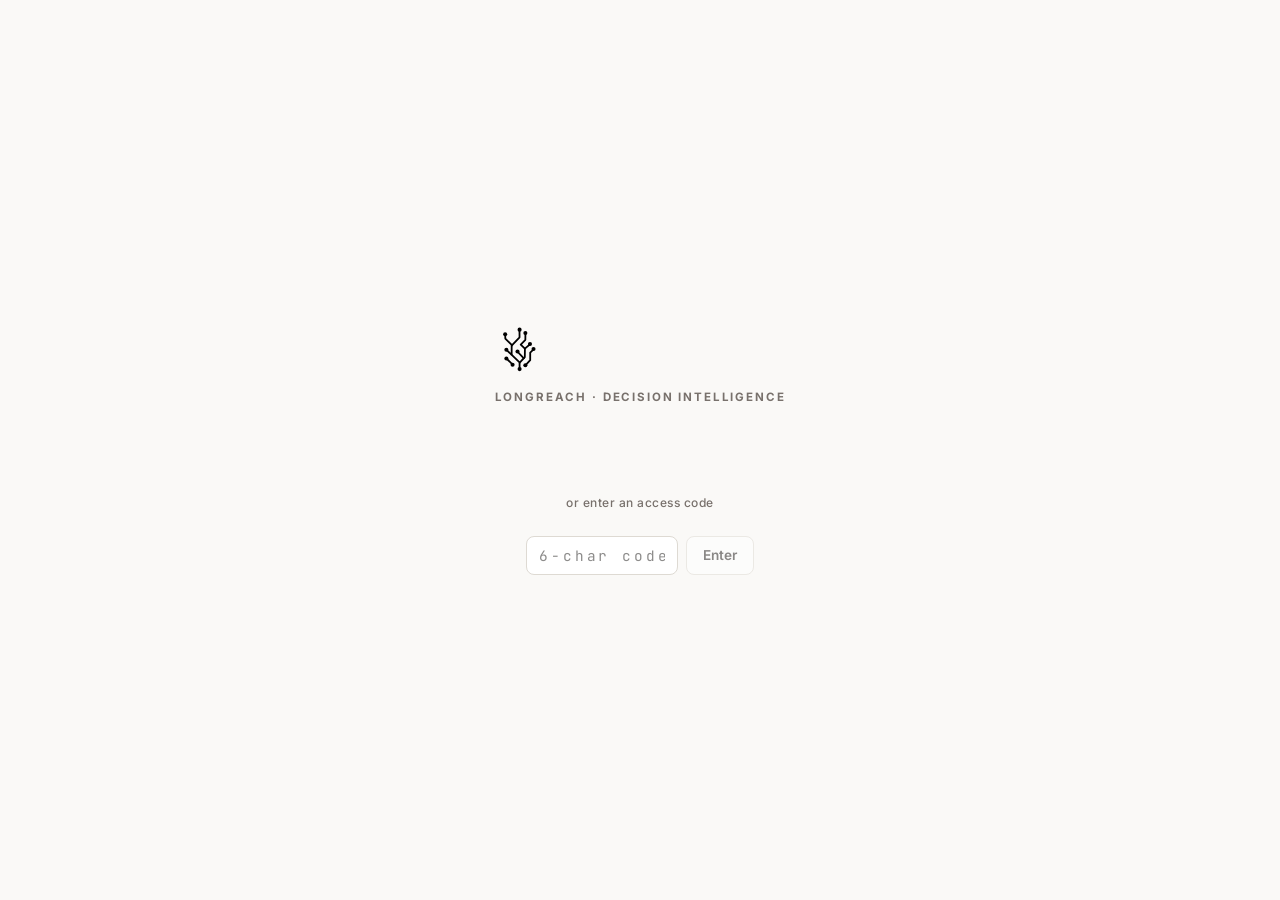
<file: index.html>
<!doctype html>
<html lang="en">
  <head>
    <meta charset="UTF-8" />
    <link rel="icon" type="image/svg+xml" href="/logos/longreach-logo.svg" />
    <meta name="viewport" content="width=device-width, initial-scale=1.0, viewport-fit=cover" />
    <meta name="mobile-web-app-capable" content="yes" />
    <meta name="apple-mobile-web-app-capable" content="yes" />
    <meta name="apple-mobile-web-app-status-bar-style" content="default" />
    <title>Longreach · Decision Intelligence</title>
    <link rel="preconnect" href="https://fonts.googleapis.com" />
    <link rel="preconnect" href="https://fonts.gstatic.com" crossorigin />
    <link
      href="https://fonts.googleapis.com/css2?family=Inter:wght@400;500;600;700&family=JetBrains+Mono:wght@400;500&display=swap"
      rel="stylesheet"
    />
    <!-- Cloudflare Web Analytics — enable for boud.longreach.ai at
         dash.cloudflare.com > Analytics & Logs > Web Analytics > Add site,
         then paste the generated token below (it's a public, non-secret id). -->
    <script
      defer
      src="https://static.cloudflareinsights.com/beacon.min.js"
      data-cf-beacon='{"token": "d515f706db214524b451b99fcc8f8280"}'
    ></script>
    <script type="module" crossorigin src="/assets/index-C_E6T5tK.js"></script>
    <link rel="stylesheet" crossorigin href="/assets/index-BMCJlwLB.css">
  </head>
  <body>
    <script>
      (() => {
        const url = sessionStorage.getItem('spa_redirect');
        if (url) {
          sessionStorage.removeItem('spa_redirect');
          const target = new URL(url, location.href);
          if (target.pathname !== location.pathname) {
            history.replaceState(null, '', target.pathname + target.search + target.hash);
          }
        }
      })();
    </script>
    <div id="root"></div>
  </body>
</html>
</file>
<file: assets/index-BMCJlwLB.css>
/*! tailwindcss v4.3.2 | MIT License | https://tailwindcss.com */
@layer properties{@supports (((-webkit-hyphens:none)) and (not (margin-trim:inline))) or ((-moz-orient:inline) and (not (color:rgb(from red r g b)))){*,:before,:after,::backdrop{--tw-rotate-x:initial;--tw-rotate-y:initial;--tw-rotate-z:initial;--tw-skew-x:initial;--tw-skew-y:initial;--tw-border-style:solid;--tw-outline-style:solid}}}@layer theme{:root,:host{--font-sans:ui-sans-serif, system-ui, sans-serif, "Apple Color Emoji", "Segoe UI Emoji", "Segoe UI Symbol", "Noto Color Emoji";--font-mono:ui-monospace, SFMono-Regular, Menlo, Monaco, Consolas, "Liberation Mono", "Courier New", monospace;--default-transition-duration:.15s;--default-transition-timing-function:cubic-bezier(.4, 0, .2, 1);--default-font-family:var(--font-sans);--default-mono-font-family:var(--font-mono)}}@layer base{*,:after,:before,::backdrop{box-sizing:border-box;border:0 solid;margin:0;padding:0}::file-selector-button{box-sizing:border-box;border:0 solid;margin:0;padding:0}html,:host{-webkit-text-size-adjust:100%;tab-size:4;line-height:1.5;font-family:var(--default-font-family,ui-sans-serif, system-ui, sans-serif, "Apple Color Emoji", "Segoe UI Emoji", "Segoe UI Symbol", "Noto Color Emoji");font-feature-settings:var(--default-font-feature-settings,normal);font-variation-settings:var(--default-font-variation-settings,normal);-webkit-tap-highlight-color:transparent}hr{height:0;color:inherit;border-top-width:1px}abbr:where([title]){-webkit-text-decoration:underline dotted;text-decoration:underline dotted}h1,h2,h3,h4,h5,h6{font-size:inherit;font-weight:inherit}a{color:inherit;-webkit-text-decoration:inherit;-webkit-text-decoration:inherit;-webkit-text-decoration:inherit;-webkit-text-decoration:inherit;text-decoration:inherit}b,strong{font-weight:bolder}code,kbd,samp,pre{font-family:var(--default-mono-font-family,ui-monospace, SFMono-Regular, Menlo, Monaco, Consolas, "Liberation Mono", "Courier New", monospace);font-feature-settings:var(--default-mono-font-feature-settings,normal);font-variation-settings:var(--default-mono-font-variation-settings,normal);font-size:1em}small{font-size:80%}sub,sup{vertical-align:baseline;font-size:75%;line-height:0;position:relative}sub{bottom:-.25em}sup{top:-.5em}table{text-indent:0;border-color:inherit;border-collapse:collapse}:-moz-focusring{outline:auto}progress{vertical-align:baseline}summary{display:list-item}ol,ul,menu{list-style:none}img,svg,video,canvas,audio,iframe,embed,object{vertical-align:middle;display:block}img,video{max-width:100%;height:auto}button,input,select,optgroup,textarea{font:inherit;font-feature-settings:inherit;font-variation-settings:inherit;letter-spacing:inherit;color:inherit;opacity:1;background-color:#0000;border-radius:0}::file-selector-button{font:inherit;font-feature-settings:inherit;font-variation-settings:inherit;letter-spacing:inherit;color:inherit;opacity:1;background-color:#0000;border-radius:0}:where(select:is([multiple],[size])) optgroup{font-weight:bolder}:where(select:is([multiple],[size])) optgroup option{padding-inline-start:20px}::file-selector-button{margin-inline-end:4px}::placeholder{opacity:1}@supports (not ((-webkit-appearance:-apple-pay-button))) or (contain-intrinsic-size:1px){::placeholder{color:currentColor}@supports (color:color-mix(in lab, red, red)){::placeholder{color:color-mix(in oklab, currentcolor 50%, transparent)}}}textarea{resize:vertical}::-webkit-search-decoration{-webkit-appearance:none}::-webkit-date-and-time-value{min-height:1lh;text-align:inherit}::-webkit-datetime-edit{display:inline-flex}::-webkit-datetime-edit-fields-wrapper{padding:0}::-webkit-datetime-edit{padding-block:0}::-webkit-datetime-edit-year-field{padding-block:0}::-webkit-datetime-edit-month-field{padding-block:0}::-webkit-datetime-edit-day-field{padding-block:0}::-webkit-datetime-edit-hour-field{padding-block:0}::-webkit-datetime-edit-minute-field{padding-block:0}::-webkit-datetime-edit-second-field{padding-block:0}::-webkit-datetime-edit-millisecond-field{padding-block:0}::-webkit-datetime-edit-meridiem-field{padding-block:0}::-webkit-calendar-picker-indicator{line-height:1}:-moz-ui-invalid{box-shadow:none}button,input:where([type=button],[type=reset],[type=submit]){appearance:button}::file-selector-button{appearance:button}::-webkit-inner-spin-button{height:auto}::-webkit-outer-spin-button{height:auto}[hidden]:where(:not([hidden=until-found])){display:none!important}}@layer components;@layer utilities{.visible{visibility:visible}.fixed{position:fixed}.block{display:block}.flex{display:flex}.table{display:table}.grow{flex-grow:1}.transform{transform:var(--tw-rotate-x,) var(--tw-rotate-y,) var(--tw-rotate-z,) var(--tw-skew-x,) var(--tw-skew-y,)}.border{border-style:var(--tw-border-style);border-width:1px}.uppercase{text-transform:uppercase}.outline{outline-style:var(--tw-outline-style);outline-width:1px}.transition{transition-property:color,background-color,border-color,outline-color,text-decoration-color,fill,stroke,--tw-gradient-from,--tw-gradient-via,--tw-gradient-to,opacity,box-shadow,transform,translate,scale,rotate,filter,-webkit-backdrop-filter,backdrop-filter,display,content-visibility,overlay,pointer-events;transition-timing-function:var(--tw-ease,var(--default-transition-timing-function));transition-duration:var(--tw-duration,var(--default-transition-duration))}}*,:before,:after{box-sizing:border-box}html,body,#root{overscroll-behavior:none;height:100%;margin:0}:root{--bg:#faf9f7;--surface:#fff;--surface-2:#f5f3ef;--surface-3:#edebe6;--border:#dedad3;--border-hi:#b8b3aa;--text:#1c1917;--text-2:#44403c;--text-3:#78716c;--real:#282826;--red:#dc2626;--red-dim:#dc262612;--red-border:#dc262633;--amber:#b45309;--amber-dim:#b4530912;--amber-border:#b4530933;--teal:#0f766e;--teal-dim:#0f766e12;--teal-border:#0f766e33;--font-ui:"Inter", system-ui, -apple-system, sans-serif;--font-brand:"Inter", system-ui, -apple-system, sans-serif;--font-mono:"JetBrains Mono", "Fira Code", ui-monospace, monospace;--text-caption:.8125rem;--text-caption-strong:.875rem;--text-body-strong:1.0625rem;--safe-bottom:env(safe-area-inset-bottom,0px);--safe-top:env(safe-area-inset-top,0px)}body{font-family:var(--font-ui);background:var(--bg);color:var(--text);-webkit-font-smoothing:antialiased;-moz-osx-font-smoothing:grayscale;font-size:16px}.app-shell{height:100dvh;padding-top:var(--safe-top);flex-direction:column;display:flex;overflow:hidden}.topbar{border-bottom:1px solid var(--border);background:var(--surface);flex-shrink:0;align-items:center;gap:.5rem;height:46px;padding:0 1rem;display:flex}.topbar-brand-link{opacity:.75;flex-shrink:0;align-items:center;transition:opacity .15s;display:flex}.topbar-brand-link:hover{opacity:1}.topbar-brand-icon{width:auto;height:20px}.topbar-divider{background:var(--border);flex-shrink:0;width:1px;height:20px}.topbar-product{font-family:var(--font-brand);letter-spacing:.14em;color:var(--text-3);text-transform:uppercase;font-size:.8rem;font-weight:700}.topbar-stats{align-items:center;gap:.625rem;margin-left:auto;display:flex}.topbar-stat{color:var(--text-3);align-items:center;gap:.35rem;font-size:.78rem;font-weight:500;display:flex}.topbar-stat-value{color:var(--text-2);font-weight:700}.topbar-stat-dot{border-radius:50%;flex-shrink:0;width:7px;height:7px}.headline{flex-shrink:0;padding:.5rem 1.25rem .375rem}.headline-text{color:var(--text-2);letter-spacing:-.01em;font-size:.95rem;font-weight:500;line-height:1.45}.headline-count{color:var(--text);font-weight:700}.deck-area{flex:1;min-height:0;padding:0 1rem;position:relative;overflow:hidden}.deck-motion{-webkit-user-select:none;user-select:none;align-items:stretch;padding:0 1rem;display:flex;position:absolute;inset:0}.cr-card{background:var(--surface);border:1px solid var(--border);border-radius:14px;flex-direction:column;flex:1;display:flex;overflow:hidden;box-shadow:0 4px 24px #00000017,0 1px 4px #0000000f}.cr-card-header{border-radius:8px;padding:.75rem 1rem .625rem}.cr-card-badge{letter-spacing:.1em;text-transform:uppercase;border-radius:5px;align-items:center;gap:.4rem;margin-bottom:.5rem;padding:4px 9px 4px 7px;font-size:.72rem;font-weight:700;display:inline-flex}.falsifier-pill{color:#fff;letter-spacing:.08em;border-radius:3px;margin-left:.35rem;padding:1px 5px;font-size:.6rem;font-weight:700}.cr-card-title{color:var(--text);letter-spacing:-.02em;margin-bottom:.375rem;font-size:1.25rem;font-weight:700;line-height:1.25}.cr-card-exposure{letter-spacing:-.01em;margin-top:.15rem;font-size:1.25rem;font-weight:700}.cr-card-owner{color:var(--text-3);margin-top:.3rem;font-size:.82rem;font-weight:500}.cr-card-body{flex-direction:column;flex:1;gap:.75rem;padding:.75rem 1rem;display:flex;overflow-y:auto}.evidence-list{background:var(--surface-2);border:1px solid var(--border);border-radius:8px;flex-direction:column;gap:.625rem;padding:.625rem .75rem;display:flex}.evidence-item{align-items:flex-start;gap:.625rem;font-size:.95rem;line-height:1.4;display:flex}.evidence-dot{border-radius:50%;flex-shrink:0;width:7px;height:7px;margin-top:.45rem}.evidence-label{color:var(--text-2);font-weight:600;font-family:var(--font-mono);flex-shrink:0;padding-top:.04rem;font-size:.82rem}.evidence-value{color:var(--text);font-weight:500}.foreclosed-block{border-radius:8px;padding:.875rem 1rem}.foreclosed-label{letter-spacing:.1em;text-transform:uppercase;margin-bottom:.4rem;font-size:.68rem;font-weight:700}.foreclosed-text{color:var(--text);font-size:.95rem;font-weight:500;line-height:1.55}.cr-card-actions{border-top:1px solid var(--border);padding:.625rem 1rem;padding-bottom:calc(.625rem + var(--safe-bottom));flex-direction:column;flex-shrink:0;gap:.375rem;display:flex}.action-btn{width:100%;font-size:.88rem;font-weight:600;font-family:var(--font-ui);cursor:pointer;letter-spacing:-.01em;border:none;border-radius:8px;justify-content:center;align-items:center;gap:.4rem;min-height:40px;padding:.5rem .875rem;transition:opacity .12s,background .12s;display:flex}.action-btn:disabled{opacity:.45;cursor:not-allowed}.action-btn.primary{background:var(--real);color:#fff}.action-btn.primary:hover:not(:disabled){opacity:.85}.action-btn.danger{background:var(--red);color:#fff}.action-btn.danger:hover:not(:disabled){opacity:.85}.action-btn.secondary{background:var(--surface-2);color:var(--text);border:1px solid var(--border)}.action-btn.secondary:hover:not(:disabled){background:var(--surface-3)}.action-btn.ghost{color:var(--text-3);border:1px solid var(--border);background:0 0}.action-btn.ghost:hover:not(:disabled){background:var(--surface-2);color:var(--text-2)}.action-btn.action-btn-done,.action-btn.action-btn-done:hover:not(:disabled){color:var(--teal)}.action-row{gap:.375rem;display:flex}.action-btn-compact{font-size:.78rem;font-weight:600;font-family:var(--font-ui);cursor:pointer;letter-spacing:-.01em;white-space:nowrap;text-overflow:ellipsis;border:none;border-radius:7px;flex:1;justify-content:center;align-items:center;min-height:34px;padding:.375rem .5rem;transition:opacity .12s,background .12s;display:flex;overflow:hidden}.action-btn-compact:disabled{opacity:.45;cursor:not-allowed}.action-btn-compact.secondary{background:var(--surface-2);color:var(--text);border:1px solid var(--border)}.action-btn-compact.secondary:hover:not(:disabled){background:var(--surface-3)}.action-btn-compact.ghost{color:var(--text-3);border:1px solid var(--border);background:0 0}.action-btn-compact.ghost:hover:not(:disabled){background:var(--surface-2);color:var(--text-2)}.action-btn-compact.action-btn-done,.action-btn-compact.action-btn-done:hover:not(:disabled){color:var(--teal)}.card-actioned-badge{letter-spacing:.08em;text-transform:uppercase;color:var(--teal);background:var(--teal-dim);border:1px solid var(--teal-border);border-radius:4px;align-items:center;margin-top:.5rem;padding:2px 7px;font-size:.68rem;font-weight:700;display:inline-flex}.view-full-link{text-align:center;color:var(--text-3);letter-spacing:.01em;border-top:1px solid var(--border);justify-content:center;align-items:center;margin-top:.125rem;padding:.25rem 0;font-size:.78rem;font-weight:500;text-decoration:none;transition:color .12s;display:flex}.view-full-link:hover{color:var(--text-2)}.dots-nav{padding:.375rem 1.25rem;padding-bottom:calc(.375rem + var(--safe-bottom));flex-shrink:0;justify-content:center;align-items:center;gap:.75rem;display:flex}.dot{background:var(--border);cursor:pointer;border:none;border-radius:50%;flex-shrink:0;width:8px;height:8px;padding:0;transition:background .2s,transform .2s}.dot.active{background:var(--real);transform:scale(1.35)}.nav-arrow{cursor:pointer;color:var(--text-3);background:0 0;border:none;border-radius:6px;justify-content:center;align-items:center;min-width:36px;min-height:36px;padding:.25rem .5rem;font-size:1.2rem;line-height:1;transition:color .12s,background .12s;display:flex}.nav-arrow:hover:not(:disabled){color:var(--text);background:var(--surface-2)}.nav-arrow:disabled{opacity:.2;cursor:not-allowed}.toast{bottom:calc(80px + var(--safe-bottom));background:var(--real);color:#fff;white-space:nowrap;text-overflow:ellipsis;z-index:100;pointer-events:none;letter-spacing:-.01em;border-radius:24px;align-items:center;gap:.5rem;max-width:calc(100vw - 2.5rem);padding:.75rem 1.375rem;font-size:.92rem;font-weight:600;display:flex;position:fixed;left:50%;overflow:hidden;transform:translate(-50%);box-shadow:0 4px 16px #0003}.detail-shell{height:100dvh;padding-top:var(--safe-top);flex-direction:column;display:flex;overflow:hidden}.detail-topbar{border-bottom:1px solid var(--border);background:var(--surface);flex-shrink:0;align-items:center;gap:.75rem;height:54px;padding:0 1.25rem;display:flex}.back-btn{cursor:pointer;color:var(--text-2);font-size:1rem;font-weight:600;font-family:var(--font-ui);background:0 0;border:none;align-items:center;gap:.35rem;min-height:44px;padding:.25rem 0;transition:color .12s;display:flex}.back-btn:hover{color:var(--text)}.detail-scroll{padding:1.5rem 1.25rem;padding-bottom:calc(2rem + var(--safe-bottom));flex:1;overflow-y:auto}.detail-badge{letter-spacing:.1em;text-transform:uppercase;border-radius:5px;align-items:center;gap:.4rem;margin-bottom:.875rem;padding:4px 9px 4px 7px;font-size:.72rem;font-weight:700;display:inline-flex}.detail-title{color:var(--text);letter-spacing:-.02em;margin-bottom:.5rem;font-size:1.7rem;font-weight:700;line-height:1.2}.detail-exposure{letter-spacing:-.01em;margin-bottom:.35rem;font-size:1.15rem;font-weight:700}.detail-owner{color:var(--text-3);margin-bottom:1.5rem;font-size:.85rem;font-weight:500}.detail-section{margin-bottom:1.5rem}.detail-section-label{letter-spacing:.12em;text-transform:uppercase;color:var(--text-3);margin-bottom:.5rem;font-size:.68rem;font-weight:700}.detail-section-content{color:var(--text);font-size:1rem;font-weight:500;line-height:1.65}.detail-falsifier-box{border-radius:8px;padding:.875rem 1rem;font-size:.95rem;font-weight:500;line-height:1.65}.detail-surface-box{background:var(--surface-2);border:1px solid var(--border);border-radius:8px;padding:.875rem 1rem}.detail-evidence-summary{color:var(--text-2);margin-top:.5rem;font-size:.9rem;font-weight:500;line-height:1.6}.detail-recommended{border-radius:8px;padding:.875rem 1rem;font-size:1rem;font-weight:600;line-height:1.6}.detail-rule{border:none;border-top:1px solid var(--border);margin:1.25rem 0}.detail-actions{flex-direction:column;gap:.5rem;margin-top:1.75rem;display:flex}.swipe-hint{letter-spacing:.06em;color:var(--text-3);pointer-events:none;white-space:nowrap;font-size:.72rem;font-weight:600;animation:2.8s forwards swipe-hint-fade;position:absolute;left:50%;transform:translate(-50%)}@keyframes swipe-hint-fade{0%{opacity:0}20%{opacity:1}75%{opacity:1}to{opacity:0}}.summary-row-actioned{letter-spacing:.08em;text-transform:uppercase;background:var(--teal-dim);color:var(--teal);border:1px solid var(--teal-border);white-space:nowrap;border-radius:4px;padding:2px 6px;font-size:.62rem;font-weight:700}@media (width<=479px){.topbar-stat-label,.nav-arrow{display:none}}@media (width>=640px){.topbar{gap:.75rem;height:54px;padding:0 2rem}.headline{padding:1.25rem 2rem 1rem}.headline-text{font-size:1.2rem}.deck-area{padding:0 2rem}.deck-motion{justify-content:center;padding:0 2rem}.dots-nav{padding:.875rem 2rem}.cr-card-header{padding:1rem 1.125rem .875rem}.cr-card-badge{margin-bottom:.875rem}.cr-card-title{margin-bottom:.5rem;font-size:1.5rem}.cr-card-body{gap:1.125rem;padding:1.125rem 1.25rem}.cr-card-actions{padding:.875rem 1.25rem;padding-bottom:calc(.875rem + var(--safe-bottom));gap:.5rem}.action-btn{min-height:48px;padding:.8rem 1rem;font-size:.95rem}.view-full-link{min-height:44px}.nav-arrow{min-width:44px;min-height:44px}.detail-scroll{max-width:640px;margin:0 auto;padding:2rem}.cr-card{align-self:center;max-width:520px;margin:0 auto}}.hamburger-btn{cursor:pointer;background:0 0;border:none;border-radius:6px;flex-direction:column;flex-shrink:0;justify-content:center;align-items:center;gap:5px;min-width:44px;min-height:44px;padding:.375rem .25rem;transition:background .12s;display:flex}.hamburger-btn:hover{background:var(--surface-2)}.hamburger-line{background:var(--text-2);border-radius:2px;width:20px;height:2px;transition:background .12s;display:block}.hamburger-btn:hover .hamburger-line{background:var(--text)}.drawer-overlay{z-index:50;-webkit-backdrop-filter:blur(1px);backdrop-filter:blur(1px);background:#0006;position:fixed;inset:0}.drawer-panel{background:var(--surface);z-index:51;width:300px;max-width:85vw;padding-bottom:var(--safe-bottom);flex-direction:column;display:flex;position:fixed;top:0;bottom:0;left:0;overflow-y:auto;box-shadow:4px 0 24px #0000001f}.drawer-header{border-bottom:1px solid var(--border);flex-shrink:0;justify-content:space-between;align-items:center;height:54px;padding:1rem 1.25rem;display:flex}.drawer-close{cursor:pointer;color:var(--text-3);background:0 0;border:none;border-radius:6px;justify-content:center;align-items:center;min-width:36px;min-height:36px;padding:.375rem;font-size:1rem;transition:background .12s,color .12s;display:flex}.drawer-close:hover{background:var(--surface-2);color:var(--text)}.drawer-rule{border:none;border-top:1px solid var(--border);flex-shrink:0;margin:0}.drawer-nav{flex-shrink:0;padding:.5rem 0}.drawer-nav-item{cursor:pointer;text-align:left;background:0 0;border:none;align-items:center;gap:.875rem;width:100%;min-height:56px;padding:.875rem 1.25rem;transition:background .12s;display:flex}.drawer-nav-item:hover{background:var(--surface-2)}.drawer-nav-icon{color:var(--text-3);text-align:center;flex-shrink:0;width:24px;font-size:1.1rem}.drawer-nav-body{flex-direction:column;flex:1;gap:.15rem;display:flex}.drawer-nav-label{color:var(--text);letter-spacing:-.01em;font-size:1rem;font-weight:600}.drawer-nav-desc{color:var(--text-3);font-size:.8rem;font-weight:500}.drawer-nav-arrow{color:var(--text-3);flex-shrink:0;font-size:.9rem}.drawer-stats{flex-direction:column;flex-shrink:0;gap:.625rem;padding:.875rem 1.25rem;display:flex}.drawer-stat-row{justify-content:space-between;align-items:center;display:flex}.drawer-stat-label{color:var(--text-3);font-size:.85rem;font-weight:500}.drawer-stat-value{color:var(--text);font-size:.9rem;font-weight:700;font-family:var(--font-mono)}.drawer-footer{border-top:1px solid var(--border);flex-wrap:wrap;flex-shrink:0;justify-content:space-between;align-items:center;row-gap:.85rem;margin-top:auto;padding:1rem 1.25rem;display:flex}.drawer-footer-text{letter-spacing:.08em;text-transform:uppercase;color:var(--text-3);font-size:.72rem;font-weight:600;font-family:var(--font-brand)}.drawer-reset-btn{cursor:pointer;letter-spacing:.04em;color:var(--text-3);font-size:.72rem;font-weight:600;font-family:var(--font-ui);background:0 0;border:none;border-radius:4px;padding:.25rem .5rem;transition:color .12s,background .12s}.drawer-reset-btn:hover{color:var(--text-2);background:var(--surface-2)}.drawer-tenants{flex-direction:column;flex-shrink:0;gap:.125rem;padding:.875rem 1.25rem;display:flex;overflow-y:auto}.drawer-tenants-label{letter-spacing:.08em;text-transform:uppercase;color:var(--text-3);font-size:.72rem;font-weight:600;font-family:var(--font-brand);margin-bottom:.5rem}.drawer-org-trigger{background:var(--surface);border:1px solid var(--border);cursor:pointer;font-family:var(--font-ui);border-radius:8px;justify-content:space-between;align-items:center;padding:.5rem .75rem;transition:border-color .12s,background .12s;display:flex}.drawer-org-trigger:hover{background:var(--surface-2);border-color:var(--border-hi)}.drawer-org-current{color:var(--text);font-size:.85rem;font-weight:600}.drawer-org-caret{color:var(--text-3);font-size:.7rem;transition:transform .15s}.drawer-org-caret--open{transform:rotate(180deg)}.drawer-org-menu{border:1px solid var(--border);background:var(--surface);border-radius:8px;flex-direction:column;margin-top:.25rem;display:flex;overflow:hidden}.drawer-org-item{cursor:pointer;font-family:var(--font-ui);text-align:left;background:0 0;border:none;justify-content:space-between;align-items:center;padding:.5rem .75rem;transition:background .12s;display:flex}.drawer-org-item+.drawer-org-item{border-top:1px solid var(--border)}.drawer-org-item:hover{background:var(--surface-2)}.drawer-tenant-name{color:var(--text-2);font-size:.85rem;font-weight:500}.drawer-tenant-name--active{color:var(--text);font-weight:700}.drawer-tenant-check{color:var(--teal);font-size:.8rem;font-weight:700}.summary-scroll{padding:1.25rem;padding-bottom:calc(2rem + var(--safe-bottom));flex-direction:column;flex:1;gap:1.75rem;display:flex;overflow-y:auto}.summary-section{flex-direction:column;gap:.5rem;display:flex}.summary-section-header{justify-content:space-between;align-items:center;margin-bottom:.25rem;display:flex}.summary-section-title{letter-spacing:.12em;text-transform:uppercase;color:var(--text-3);font-size:.68rem;font-weight:700}.summary-section-count{font-family:var(--font-mono);color:var(--text-3);background:var(--surface-2);border:1px solid var(--border);border-radius:10px;padding:1px 7px;font-size:.78rem;font-weight:500}.summary-list{flex-direction:column;gap:.5rem;display:flex}.summary-row{background:var(--surface);border:1px solid var(--border);cursor:pointer;text-align:left;border-radius:10px;align-items:stretch;width:100%;min-height:76px;transition:border-color .12s,box-shadow .12s;display:flex;overflow:hidden}.summary-row:hover{border-color:var(--border-hi);box-shadow:0 2px 8px #0000000f}.summary-row-stripe{flex-shrink:0;width:4px}.summary-row-body{flex-direction:column;flex:1;gap:.25rem;min-width:0;padding:.75rem .875rem;display:flex}.summary-row-top{flex-wrap:wrap;align-items:center;gap:.35rem;display:flex}.summary-row-badge{letter-spacing:.08em;text-transform:uppercase;white-space:nowrap;border-radius:4px;padding:2px 6px;font-size:.65rem;font-weight:700}.summary-row-triggered{letter-spacing:.08em;text-transform:uppercase;background:var(--red);color:#fff;white-space:nowrap;border-radius:4px;padding:2px 6px;font-size:.62rem;font-weight:700}.summary-row-approaching{letter-spacing:.08em;text-transform:uppercase;background:var(--amber);color:#fff;white-space:nowrap;border-radius:4px;padding:2px 6px;font-size:.62rem;font-weight:700}.summary-row-title{color:var(--text);letter-spacing:-.01em;white-space:nowrap;text-overflow:ellipsis;font-size:.95rem;font-weight:600;overflow:hidden}.summary-row-meta{color:var(--text-3);white-space:nowrap;text-overflow:ellipsis;font-size:.78rem;font-weight:500;overflow:hidden}.summary-row-arrow{color:var(--text-3);flex-shrink:0;align-items:center;padding:0 1rem;font-size:.9rem;display:flex}.demo-topbar{border-bottom:1px solid var(--border);background:var(--surface);flex-shrink:0;justify-content:space-between;align-items:center;height:46px;padding:0 1rem;display:flex}.demo-back-btn{cursor:pointer;color:var(--text-2);font-size:.9rem;font-weight:600;font-family:var(--font-ui);background:0 0;border:none;align-items:center;min-height:44px;padding:.25rem 0;transition:color .12s;display:flex}.demo-back-btn:hover{color:var(--text)}.demo-topbar-type{font-size:var(--text-caption-strong);font-weight:700;font-family:var(--font-brand);align-items:center;gap:.35rem;margin-left:auto;display:inline-flex}.demo-home{padding:0 1.25rem;padding-bottom:calc(1.5rem + var(--safe-bottom));flex-direction:column;flex:1;display:flex;overflow-y:auto}.demo-home-header{padding:1.75rem 0 1.25rem}.demo-home-question{color:var(--text);letter-spacing:-.03em;font-size:1.7rem;font-weight:700;line-height:1.2;font-family:var(--font-brand);margin:0 0 .625rem}.demo-home-subhead{color:var(--text-3);margin:0;font-size:.9rem;font-style:italic;font-weight:500;line-height:1.5}.demo-home-choices{flex-direction:column;flex:1;gap:.625rem;display:flex}.demo-choice-btn{background:var(--surface);border:1.5px solid var(--border);cursor:pointer;text-align:left;border-radius:14px;align-items:center;gap:1rem;width:100%;min-height:84px;padding:1.125rem 1.25rem;transition:border-color .15s,background .15s;display:flex}.demo-choice-btn:hover{border-color:var(--choice-border,var(--border-hi));background:var(--choice-dim,var(--surface-2))}.demo-choice-btn:active{transform:scale(.985)}.demo-choice-symbol{width:2.25rem;color:var(--choice-accent,var(--text-3));flex-shrink:0;justify-content:center;align-items:center;display:flex}.demo-choice-body{flex-direction:column;flex:1;gap:.2rem;display:flex}.demo-choice-label{color:var(--text);letter-spacing:-.02em;font-size:1.25rem;font-weight:700;font-family:var(--font-brand)}.demo-choice-sub{color:var(--text-3);font-size:.82rem;font-weight:500;line-height:1.4}.demo-choice-arrow{color:var(--text-3);flex-shrink:0;font-size:1.1rem;transition:color .12s,transform .12s}.demo-choice-btn:hover .demo-choice-arrow{color:var(--choice-accent,var(--text-2));transform:translate(3px)}.demo-home-footer{justify-content:center;padding-top:1.5rem;display:flex}.demo-home-ledger-link{cursor:pointer;color:var(--text-3);font-size:.82rem;font-weight:500;font-family:var(--font-ui);background:0 0;border:none;padding:.5rem;transition:color .12s}.demo-home-ledger-link:hover{color:var(--text-2)}.demo-options-scroll{padding:1.5rem 1.25rem;padding-bottom:calc(2rem + var(--safe-bottom));flex-direction:column;flex:1;gap:1.25rem;display:flex;overflow-y:auto}.demo-options-title{letter-spacing:-.03em;color:var(--text);font-size:1.6rem;font-weight:700;line-height:1.2;font-family:var(--font-brand);margin:0}.demo-options-cards{flex-direction:column;gap:.75rem;display:flex}.demo-option-card{background:var(--surface);border:1.5px solid var(--border);cursor:pointer;text-align:left;border-radius:12px;flex-direction:column;gap:.5rem;width:100%;padding:1rem 1.125rem;transition:border-color .15s,background .15s;display:flex}.demo-option-card:hover{border-color:var(--border-hi);background:var(--surface-2)}.demo-option-card--selected{border-color:var(--opt-accent,var(--real));background:var(--surface);box-shadow:0 0 0 3px var(--opt-accent,var(--real))}@supports (color:color-mix(in lab, red, red)){.demo-option-card--selected{box-shadow:0 0 0 3px color-mix(in srgb, var(--opt-accent,var(--real)) 12%, transparent)}}.demo-option-header{justify-content:space-between;align-items:center;display:flex}.demo-option-letter{font-size:var(--text-caption);color:var(--text-3);font-weight:600}.demo-option-check{color:var(--opt-accent,var(--teal));font-size:.9rem;font-weight:700}.demo-option-label{color:var(--text);letter-spacing:-.02em;margin:0;font-size:1.1rem;font-weight:700}.demo-option-cost{color:var(--text-2);font-size:.88rem;font-weight:600;font-family:var(--font-mono);margin:0}.demo-option-row{flex-direction:column;gap:.1rem;display:flex}.demo-option-row-label{font-size:var(--text-caption);color:var(--text-3);font-weight:600}.demo-option-upside{color:var(--teal);font-size:.9rem;font-weight:600}.demo-option-assumption{color:var(--amber);font-size:.9rem;font-weight:600}.demo-option-risk{color:var(--text-2);font-size:.9rem;font-weight:500}.demo-options-cta{flex-direction:column;align-items:stretch;gap:.5rem;display:flex}.demo-cta-btn{background:var(--real);color:#fff;width:100%;font-size:1rem;font-weight:700;font-family:var(--font-ui);cursor:pointer;letter-spacing:-.01em;border:none;border-radius:10px;min-height:52px;padding:.875rem 1rem;transition:opacity .2s cubic-bezier(.16,1,.3,1),transform .2s cubic-bezier(.16,1,.3,1);transform:scale(1)}.demo-cta-btn:disabled{opacity:.35;cursor:not-allowed;transform:scale(.98)}@media (prefers-reduced-motion:reduce){.demo-cta-btn,.demo-cta-btn:disabled{transition:opacity .01ms;transform:none}}.demo-cta-btn:not(:disabled):hover{opacity:.85}.demo-cta-hint{color:var(--text-3);text-align:center;margin:0;font-size:.8rem;font-weight:500}.demo-record-scroll{min-height:0;padding:1.5rem 1.25rem;padding-bottom:calc(2rem + var(--safe-bottom));flex-direction:column;flex:1;gap:1.25rem;display:flex;overflow-y:auto}.demo-record-header{flex-direction:column;flex-shrink:0;gap:.4rem;display:flex}.demo-record-title{letter-spacing:-.025em;color:var(--text);font-size:1.45rem;font-weight:700;line-height:1.25;font-family:var(--font-brand);margin:0}.demo-record-fields{background:var(--surface);border:1px solid var(--border);border-radius:12px;flex-direction:column;flex-shrink:0;gap:0;display:flex;overflow:hidden}.demo-record-field{border-bottom:1px solid var(--border);flex-direction:column;gap:.25rem;padding:.875rem 1rem;display:flex}.demo-record-field:last-child{border-bottom:none}.demo-record-field-q{font-size:var(--text-caption);color:var(--text-3);font-weight:500}.demo-record-field-a{color:var(--text-2);font-size:1rem;font-weight:500;line-height:1.45}.demo-record-field-a--key{font-size:var(--text-body-strong);color:var(--text);font-weight:700}.demo-record-cta{flex-shrink:0;padding-top:.25rem}.demo-payoff-scroll{padding:1.5rem 1.25rem;padding-bottom:calc(2rem + var(--safe-bottom));flex-direction:column;flex:1;gap:1.25rem;display:flex;overflow-y:auto}.demo-payoff-badge{font-size:var(--text-caption-strong);border:1px solid;border-radius:5px;align-self:flex-start;align-items:center;padding:4px 10px;font-weight:700;display:inline-flex}.demo-payoff-title{letter-spacing:-.03em;color:var(--text);font-size:1.7rem;font-weight:700;line-height:1.2;font-family:var(--font-brand);margin:0}.demo-payoff-lead{color:var(--text-2);margin:0;font-size:.95rem;font-weight:500;line-height:1.55}.demo-payoff-quote{background:var(--surface-2);border:1px solid var(--border);color:var(--text);border-radius:8px;margin:0;padding:1rem 1.125rem;font-size:1.05rem;font-style:italic;font-weight:600;line-height:1.6}.demo-payoff-note{color:var(--text-3);margin:0;font-size:.88rem;font-weight:500;line-height:1.6}.demo-payoff-disclaimer{color:var(--text-3);margin:0;font-size:.7rem;line-height:1.5}.demo-payoff-reveal{background:var(--surface);border-radius:14px;flex-direction:column;flex-shrink:0;gap:.75rem;padding:1.125rem 1.25rem;display:flex;box-shadow:0 2px 8px #00000012}.demo-payoff-reveal-headline{color:var(--text);letter-spacing:-.015em;border-radius:8px;align-items:flex-start;gap:.5rem;margin:0;padding:.75rem 1rem;font-size:1.05rem;font-weight:700;line-height:1.35;display:flex}.demo-payoff-reveal-headline svg{flex-shrink:0;margin-top:.15rem}.demo-payoff-reveal-stats{flex-direction:column;gap:.4rem;margin:0;padding:0 0 0 1.1rem;display:flex}.demo-payoff-reveal-stats li{color:var(--text-2);font-size:.9rem;font-weight:500;line-height:1.45}.demo-payoff-reveal-rec{color:var(--text);margin:0;font-size:.9rem;font-weight:600;line-height:1.45}.demo-payoff-reveal-rec-label{color:var(--amber);font-weight:700}.demo-payoff-override-buttons{flex-direction:column;gap:.5rem;display:flex}.demo-payoff-override-btn{width:100%;font-size:.9rem;font-weight:600;font-family:var(--font-ui);cursor:pointer;border:1px solid var(--border);background:var(--surface);color:var(--text-2);border-radius:8px;min-height:44px;padding:.625rem 1rem;transition:background .12s,border-color .12s}.demo-payoff-override-btn:hover:not(:disabled){background:var(--surface-2);border-color:var(--border-hi)}.demo-payoff-override-btn:disabled{opacity:.45;cursor:not-allowed}.demo-payoff-override-btn--done,.demo-payoff-override-btn--done:disabled,.demo-payoff-override-btn--done:hover:not(:disabled){background:var(--teal-dim);border-color:var(--teal-border);color:var(--teal);opacity:1}.demo-payoff-acknowledged{color:var(--teal);margin:-.25rem 0 0;font-size:.85rem;font-weight:500;line-height:1.5}.demo-payoff-footer{border-top:1px solid var(--border);flex-direction:column;align-items:center;gap:.5rem;margin-top:.5rem;padding-top:.75rem;display:flex}.demo-payoff-try-another{cursor:pointer;color:var(--text-2);font-size:.9rem;font-weight:600;font-family:var(--font-ui);background:0 0;border:none;min-height:44px;padding:.5rem;transition:color .12s}.demo-payoff-try-another:hover{color:var(--text)}@media (width>=640px){.demo-topbar{height:54px;padding:0 2rem}.demo-home{align-self:center;width:100%;max-width:560px;margin:0 auto;padding:0 2rem}.demo-home-question{font-size:2.1rem}.demo-options-scroll,.demo-record-scroll,.demo-payoff-scroll{width:100%;max-width:560px;margin:0 auto;padding:2rem}.demo-options-title,.demo-record-title,.demo-payoff-title{font-size:1.9rem}.demo-cta-btn{font-size:1.05rem}}::-webkit-scrollbar{width:3px;height:3px}::-webkit-scrollbar-track{background:0 0}::-webkit-scrollbar-thumb{background:var(--border);border-radius:2px}@property --tw-rotate-x{syntax:"*";inherits:false}@property --tw-rotate-y{syntax:"*";inherits:false}@property --tw-rotate-z{syntax:"*";inherits:false}@property --tw-skew-x{syntax:"*";inherits:false}@property --tw-skew-y{syntax:"*";inherits:false}@property --tw-border-style{syntax:"*";inherits:false;initial-value:solid}@property --tw-outline-style{syntax:"*";inherits:false;initial-value:solid}
</file>
